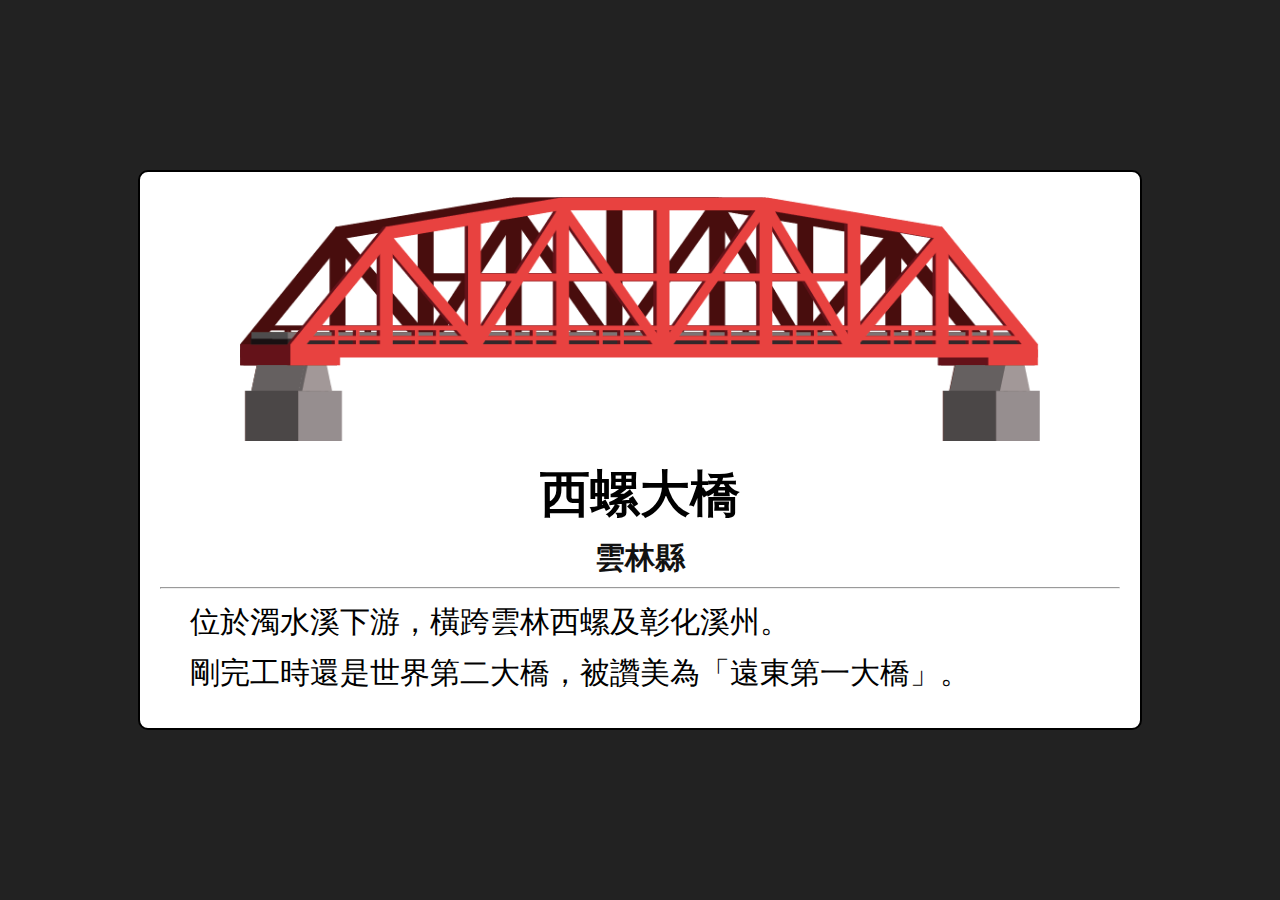
<file: web/bridge/index.html>
<!DOCTYPE html>
<html lang="en" >
<head>
  <meta charset="UTF-8">
  <title>西螺大橋</title>
  <link rel="stylesheet" href="./style.css">

</head>
<body>
<div class="card">
      <div class="top"><img class="img" src="https://ding0327.github.io/map/img/Xiluo_Bridge.png" alt=""/></div>
      <div class="bottom">
        <h1>西螺大橋</h1>
        <h6 class="smalltext">雲林縣</h6>
        <hr/>
        <p>
           位於濁水溪下游，橫跨雲林西螺及彰化溪州。<br/>剛完工時還是世界第二大橋，被讚美為「遠東第一大橋」。</p>
      </div>
    </div>
</body>
</html>
</file>
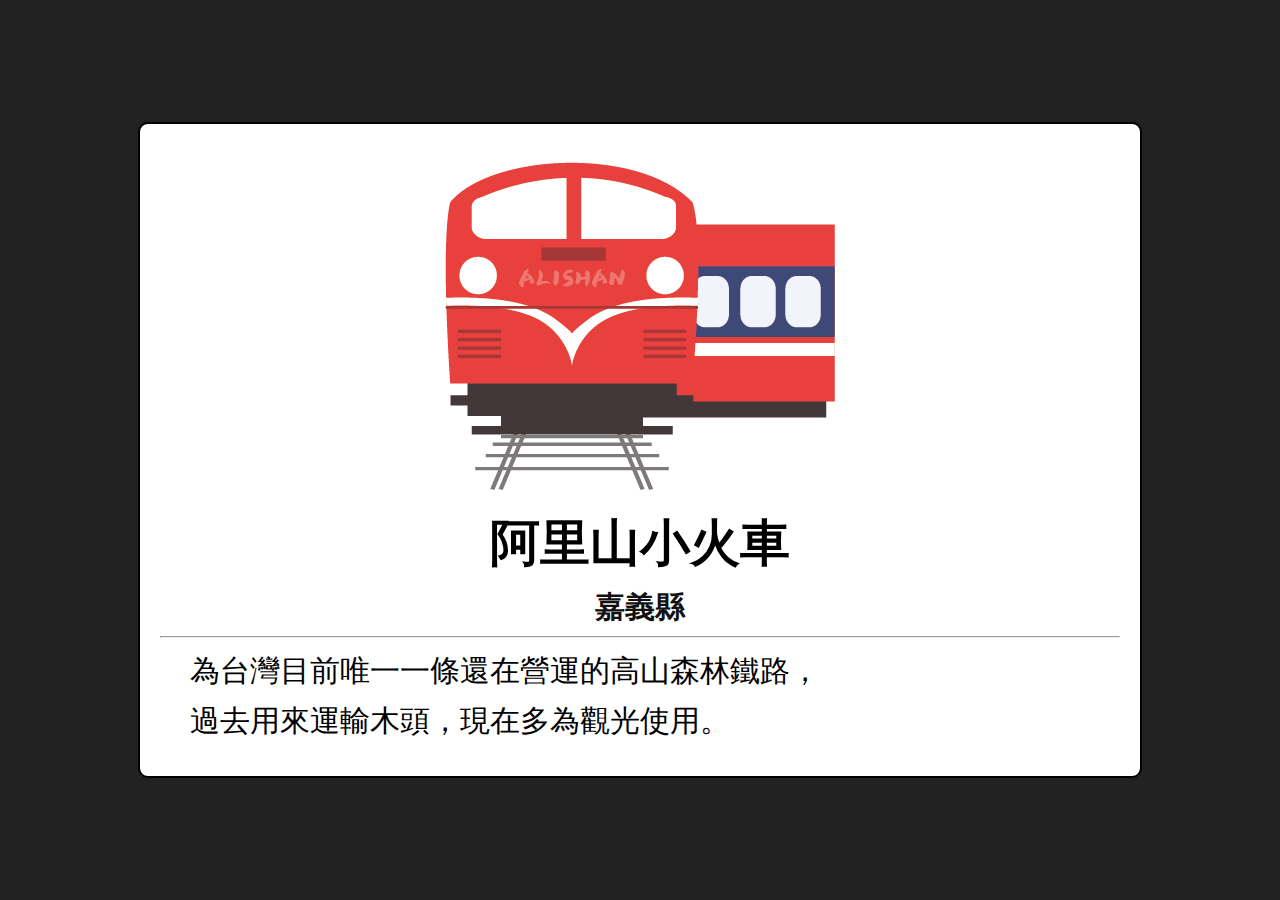
<file: web/train/index.html>
<!DOCTYPE html>
<html lang="en" >
<head>
  <meta charset="UTF-8">
  <title>阿里山小火車</title>
  <link rel="stylesheet" href="./style.css">

</head>
<body>
<div class="card">
<div class="top"><img class="img" src="https://ding0327.github.io/map/img/Alishan_Train.png" alt=""/></div>
<div class="bottom">
<h1>阿里山小火車</h1>
<h6 class="smalltext">嘉義縣</h6>
<hr/>
<p>
為台灣目前唯一一條還在營運的高山森林鐵路，<br/>過去用來運輸木頭，現在多為觀光使用。</p>
</div>
</div>
<!-- partial -->
  
</body>
</html>
</file>
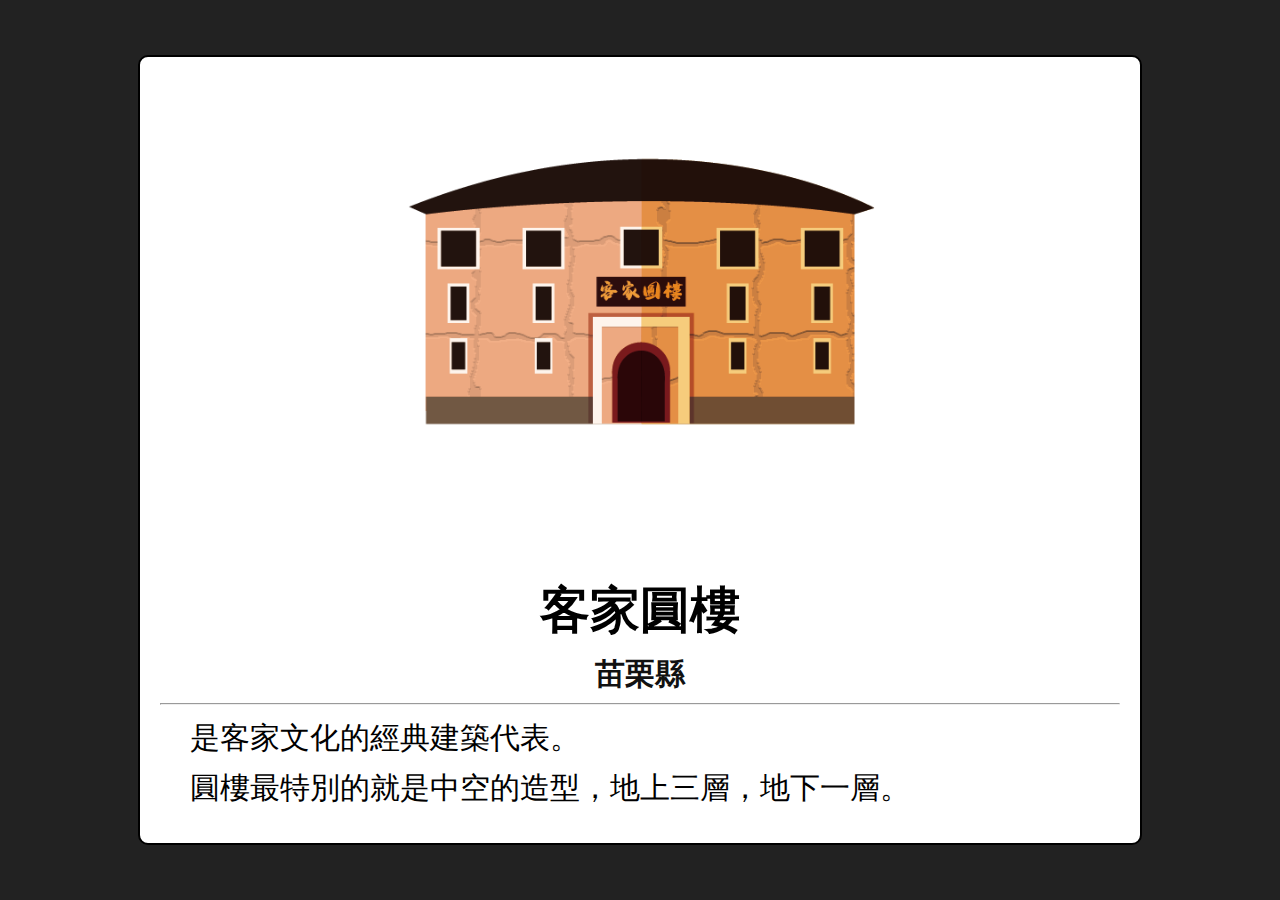
<file: web/tulo/index.html>
<!DOCTYPE html>
<html lang="en" >
<head>
  <meta charset="UTF-8">
  <title>客家圓樓</title>
  <link rel="stylesheet" href="./style.css">

</head>
<body>
<!-- partial:index.partial.html -->
<div class="card">
  <div class="top"><img class="img" src="https://ding0327.github.io/map/img/Tulou.png" alt=""/></div>
  <div class="bottom">
    <h1>客家圓樓</h1>
    <h6 class="smalltext">苗栗縣</h6>
    <hr/>
    <p>
       是客家文化的經典建築代表。<br/>圓樓最特別的就是中空的造型，地上三層，地下一層。</p>
  </div>
</div>
<!-- partial -->
  
</body>
</html>
</file>
<file: web/bridge/style.css>
@charset "UTF-8";
* {
  font-family: 微軟正黑體;
  vertical-align: top;
}

html, body {
  padding: 0;
  margin: 0;
  width: 100%;
  height: 100%;
  background-color: #222;
  display: flex;
  justify-content: center;
  align-items: center;
}

h1 {
  font-size: 50px;
  text-align: center;
  margin: 10px;
}

.smalltext {
  font-weight: bold;
  margin: 0;
  text-align: center;
  font-size: 30px;
  color: #111;
  vertical-align: initial;
}

.card {
  margin-top: 10px auto;
  margin-bottom: 10px auto;
  max-width: 1000px;
  position: relative;
  width: 90%;
  border: 2px solid #000;
  background-color: #fff;
  border-radius: 10px;
  overflow: hidden;
}

.top {
  display: flex;
  justify-content: center;
}

.img {
  z-index: 5;
  position: relative;
  margin-top: 10px;
  padding-top: 15px;
  width: 50% auto;
  height: 80% auto;
  max-width: 80%;
  max-height: 500px;
  -webkit-animation: ani 5s;
          animation: ani 5s;
}

.bottom {
  padding: 10px 20px 0px 20px;
  -webkit-animation: ani2 7s;
          animation: ani2 7s;
}

p {
  margin-top: 0;
  line-height: 1.68;
  font-size: 30px;
  padding-left: 30px;
}

@-webkit-keyframes ani {
  0% {
    -webkit-transform: scale(1) translate(0, 0);
            transform: scale(1) translate(0, 0);
  }
  50% {
    -webkit-transform: scale(1.5) translateY(50px);
            transform: scale(1.5) translateY(50px);
  }
  100% {
    -webkit-transform: scale(1) translate(0, 0);
            transform: scale(1) translate(0, 0);
  }
}

@keyframes ani {
  0% {
    -webkit-transform: scale(1) translate(0, 0);
            transform: scale(1) translate(0, 0);
  }
  50% {
    -webkit-transform: scale(1.5) translateY(50px);
            transform: scale(1.5) translateY(50px);
  }
  100% {
    -webkit-transform: scale(1) translate(0, 0);
            transform: scale(1) translate(0, 0);
  }
}
@-webkit-keyframes ani2 {
  0% {
    opacity: 1;
  }
  20% {
    opacity: 0;
  }
  70% {
    opacity: 0;
  }
  100% {
    opacity: 1;
  }
}
@keyframes ani2 {
  0% {
    opacity: 1;
  }
  20% {
    opacity: 0;
  }
  70% {
    opacity: 0;
  }
  100% {
    opacity: 1;
  }
}
</file>
<file: web/train/style.css>
@charset "UTF-8";
* {
  font-family: 微軟正黑體;
  vertical-align: top;
}

html, body {
  padding: 0;
  margin: 0;
  width: 100%;
  height: 100%;
  background-color: #222;
  display: flex;
  justify-content: center;
  align-items: center;
}

h1 {
  font-size: 50px;
  text-align: center;
  margin: 10px;
}

.smalltext {
  font-weight: bold;
  margin: 0;
  text-align: center;
  font-size: 30px;
  color: #111;
  vertical-align: initial;
}

.card {
  margin-top: 10px auto;
  margin-bottom: 10px auto;
  max-width: 1000px;
  position: relative;
  width: 90%;
  border: 2px solid #000;
  background-color: #fff;
  border-radius: 10px;
  overflow: hidden;
}

.top {
  display: flex;
  justify-content: center;
}

.img {
  z-index: 5;
  position: relative;
  margin-top: 0px;
  padding: 0px;
  width: auto;
  height: auto;
  max-width: 100%;
  max-height: 100%;
  -webkit-animation: ani 5s;
          animation: ani 5s;
}

.bottom {
  padding: 10px 20px 0px 20px;
  -webkit-animation: ani2 7s;
          animation: ani2 7s;
}

p {
  margin-top: 0;
  line-height: 1.68;
  font-size: 30px;
  padding-left: 30px;
}

@-webkit-keyframes ani {
  0% {
    -webkit-transform: scale(1) translate(0, 0);
            transform: scale(1) translate(0, 0);
  }
  50% {
    -webkit-transform: scale(1.5) translateY(50px);
            transform: scale(1.5) translateY(50px);
  }
  100% {
    -webkit-transform: scale(1) translate(0, 0);
            transform: scale(1) translate(0, 0);
  }
}

@keyframes ani {
  0% {
    -webkit-transform: scale(1) translate(0, 0);
            transform: scale(1) translate(0, 0);
  }
  50% {
    -webkit-transform: scale(1.5) translateY(50px);
            transform: scale(1.5) translateY(50px);
  }
  100% {
    -webkit-transform: scale(1) translate(0, 0);
            transform: scale(1) translate(0, 0);
  }
}
@-webkit-keyframes ani2 {
  0% {
    opacity: 1;
  }
  20% {
    opacity: 0;
  }
  70% {
    opacity: 0;
  }
  100% {
    opacity: 1;
  }
}
@keyframes ani2 {
  0% {
    opacity: 1;
  }
  20% {
    opacity: 0;
  }
  70% {
    opacity: 0;
  }
  100% {
    opacity: 1;
  }
}
</file>
<file: web/tulo/style.css>
@charset "UTF-8";
* {
  font-family: 微軟正黑體;
  vertical-align: top;
}

html, body {
  padding: 0;
  margin: 0;
  width: 100%;
  height: 100%;
  background-color: #222;
  display: flex;
  justify-content: center;
  align-items: center;
}

h1 {
  font-size: 50px;
  text-align: center;
  margin: 10px;
}

.smalltext {
  font-weight: bold;
  margin: 0;
  text-align: center;
  font-size: 30px;
  color: #111;
  vertical-align: initial;
}

.card {
  margin-top: 10px auto;
  margin-bottom: 10px auto;
  max-width: 1000px;
  position: relative;
  width: 90%;
  border: 2px solid #000;
  background-color: #fff;
  border-radius: 10px;
  overflow: hidden;
}

.top {
  display: flex;
  justify-content: center;
}

.img {
  z-index: 5;
  position: relative;
/*   max-width: 80%; */
  max-height: 500px;
  -webkit-animation: ani 5s;
          animation: ani 5s;
}

.bottom {
  padding: 10px 20px 0px 20px;
  -webkit-animation: ani2 7s;
          animation: ani2 7s;
}

p {
  margin-top: 0;
  line-height: 1.68;
  font-size: 30px;
  padding-left: 30px;
}

@-webkit-keyframes ani {
  0% {
    -webkit-transform: scale(1) translate(0, 0);
            transform: scale(1) translate(0, 0);
  }
  50% {
    -webkit-transform: scale(1.5) translateY(50px);
            transform: scale(1.5) translateY(50px);
  }
  100% {
    -webkit-transform: scale(1) translate(0, 0);
            transform: scale(1) translate(0, 0);
  }
}

@keyframes ani {
  0% {
    -webkit-transform: scale(1) translate(0, 0);
            transform: scale(1) translate(0, 0);
  }
  50% {
    -webkit-transform: scale(1.5) translateY(50px);
            transform: scale(1.5) translateY(50px);
  }
  100% {
    -webkit-transform: scale(1) translate(0, 0);
            transform: scale(1) translate(0, 0);
  }
}
@-webkit-keyframes ani2 {
  0% {
    opacity: 1;
  }
  20% {
    opacity: 0;
  }
  70% {
    opacity: 0;
  }
  100% {
    opacity: 1;
  }
}
@keyframes ani2 {
  0% {
    opacity: 1;
  }
  20% {
    opacity: 0;
  }
  70% {
    opacity: 0;
  }
  100% {
    opacity: 1;
  }
}
</file>
